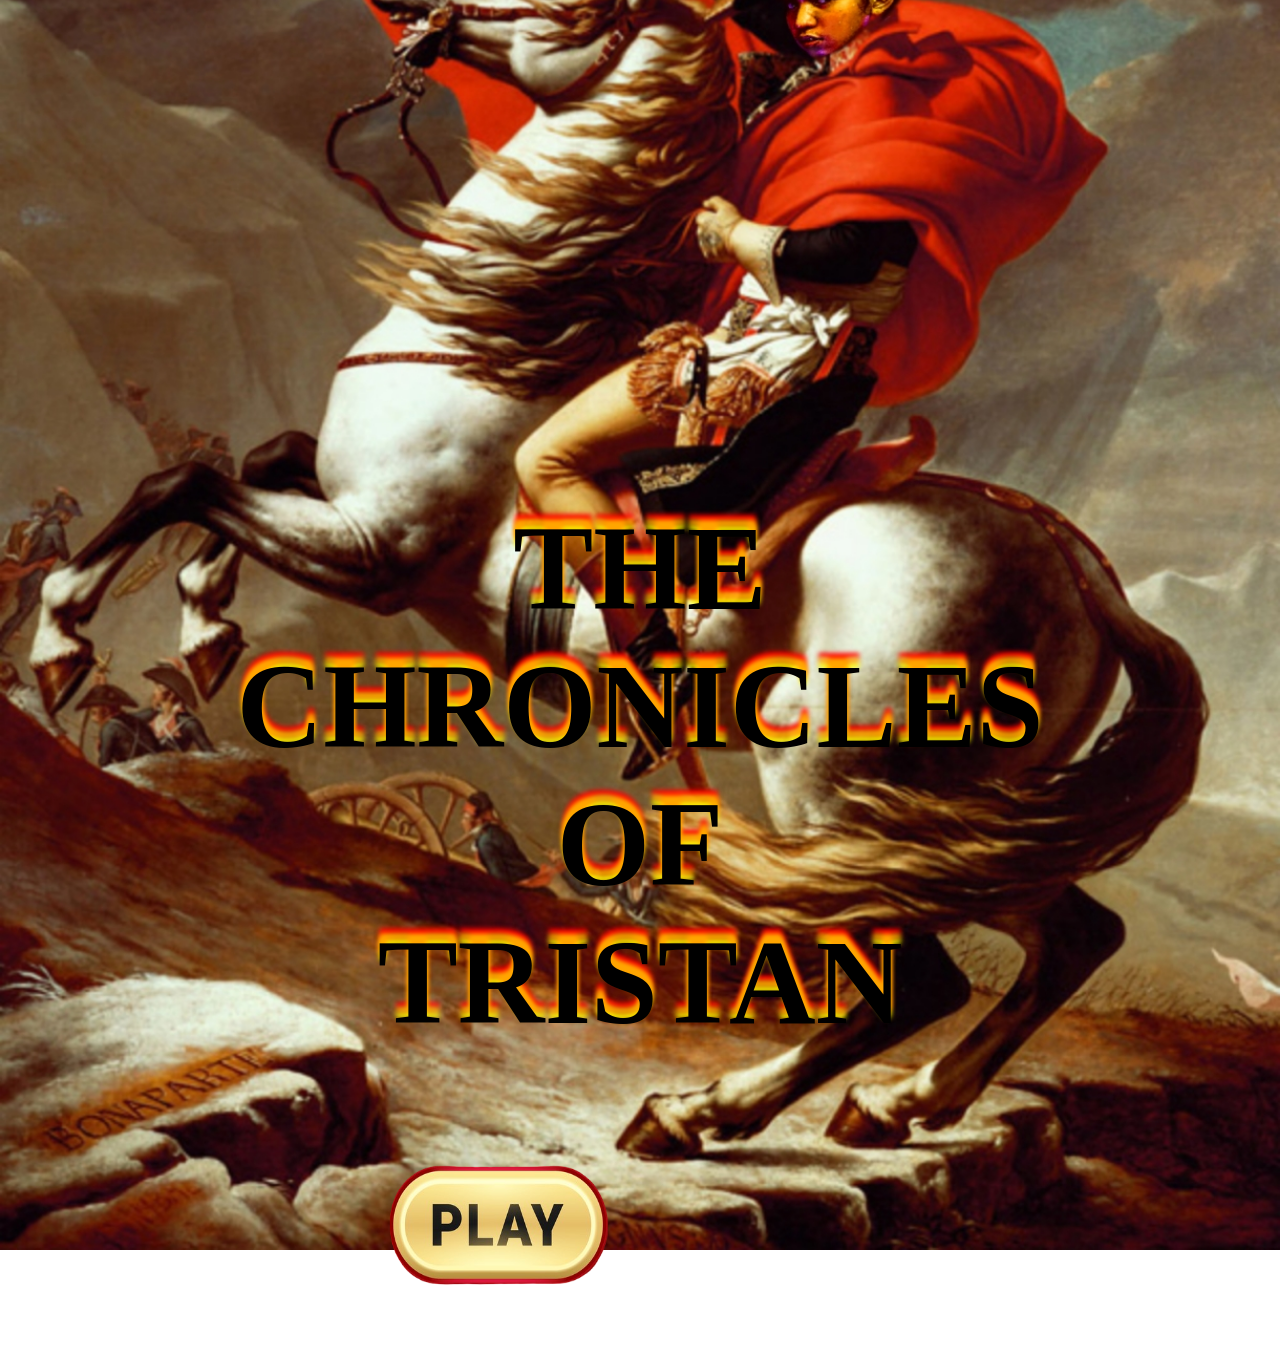
<file: index.html>
<html>
  <head>
    <link rel="stylesheet" href="style.css"
    <body>
    <script src="script.js"></script>
    </body>
  </head>
  
  <header>
    <title>
      The Chronicles of Tristan
    </title>
  </header>
  
  <body id="b1">
    <h1 id="hx">
      THE
      <br>
      CHRONICLES
      <br>
      OF
      <br>
      TRISTAN
    </h1>
    
    <h2>
      <a href="about.html">
        <img src="9.png" height="200px" width="290px">
      </a>
    </h2>
    
  </body>
</html>
</file>
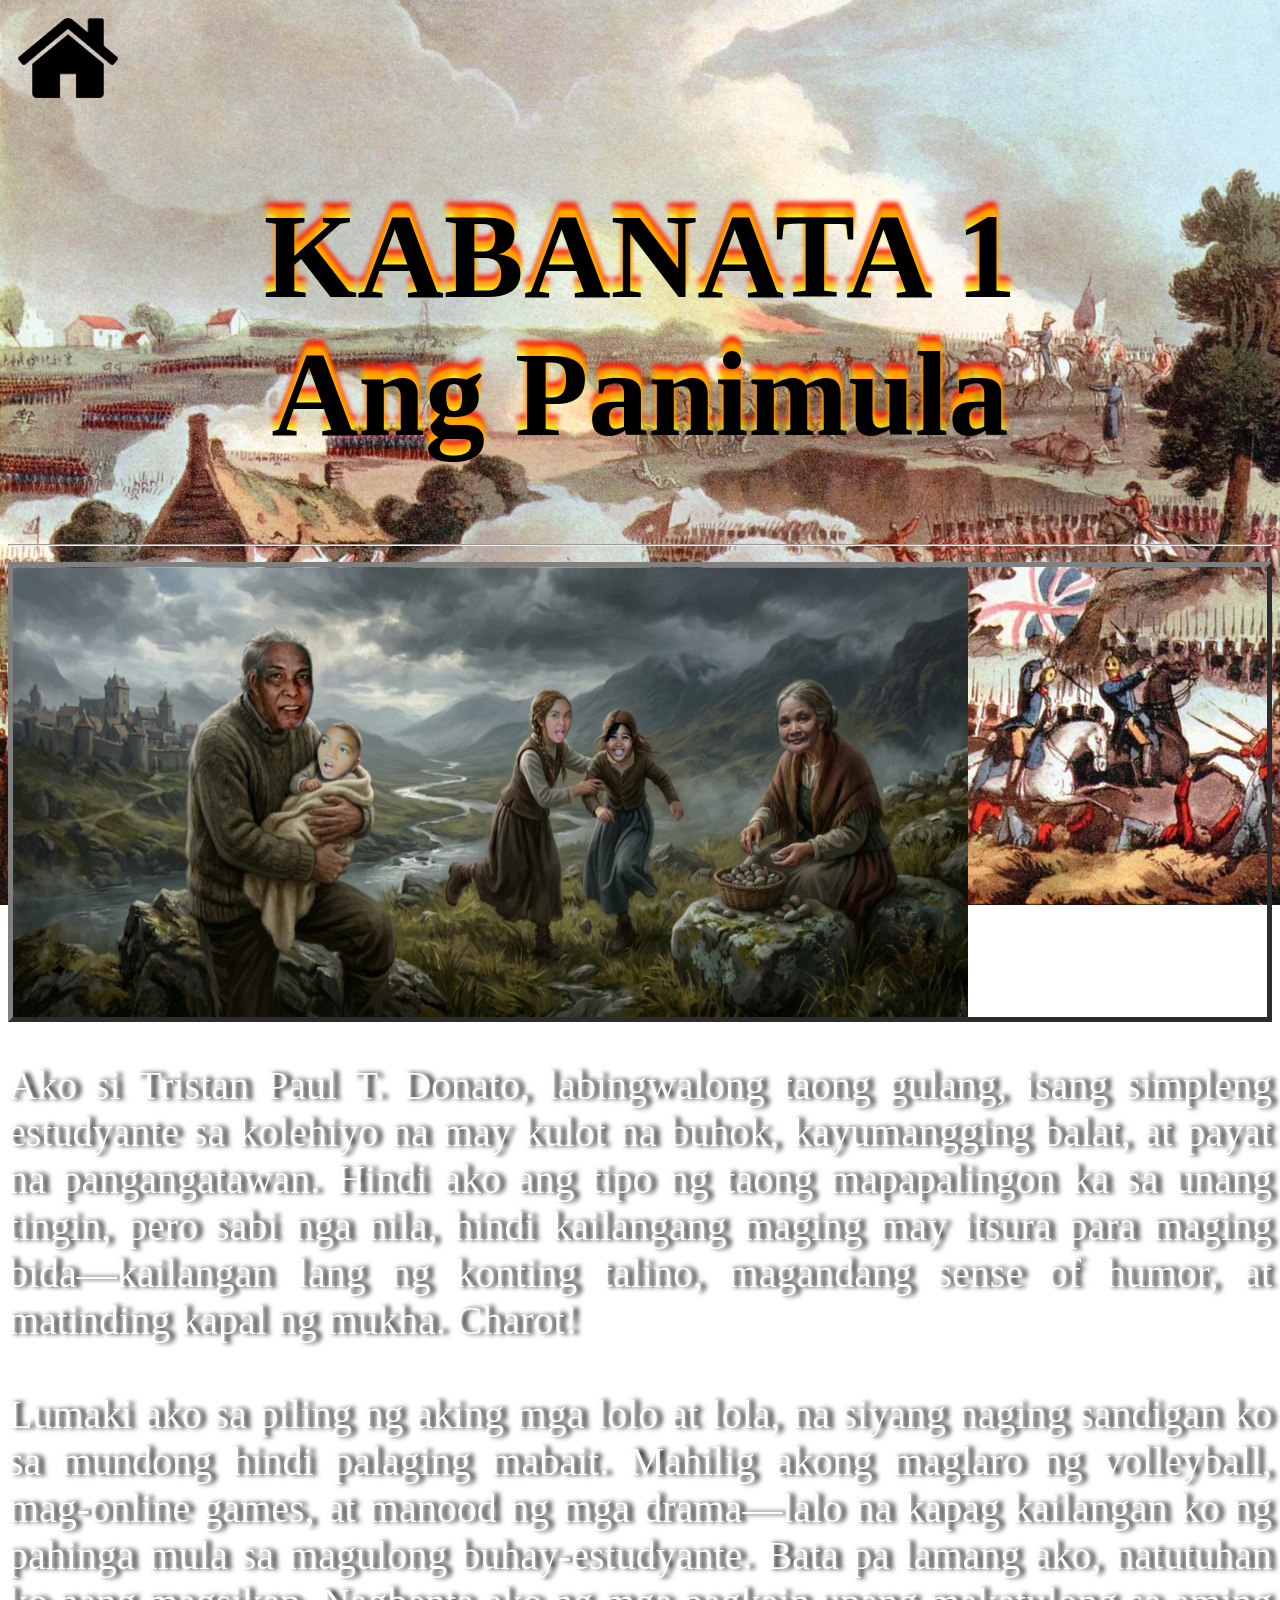
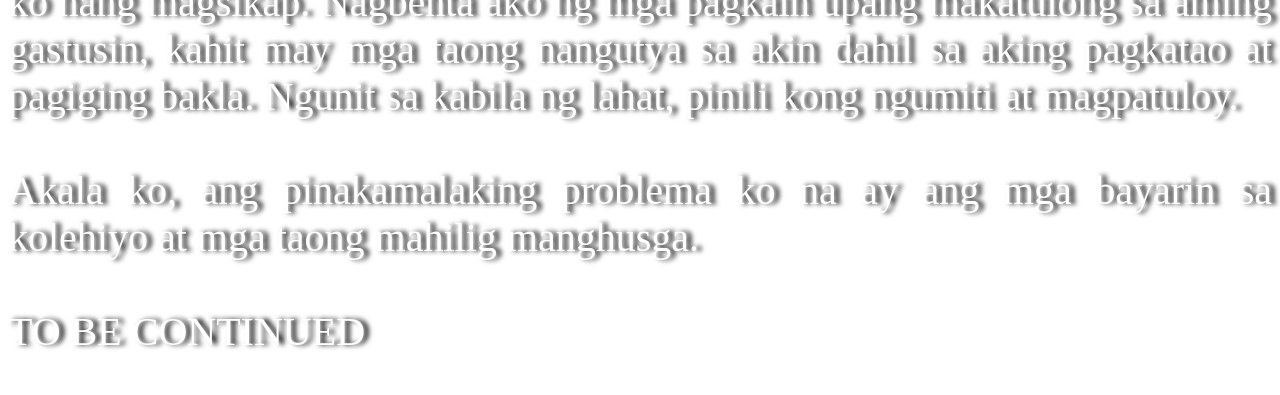
<file: about.html>
<html>
  <head>
    <link rel="stylesheet" href="style.css"
  </head>
  
  <header>
    <title>
      The Chronicles of Tristan
    </title>
  </header>

  <body id="b2">
    <a href="index.html"
    <p id="p0">
    <img src="13.png" height="100px" width="100px">
    </p>
    </a>
    
    <p id="p1">
    <h1 id="hxx">
      KABANATA 1
      <br>
      Ang Panimula
    </h1>
    </p>
    <hr>
    
    <p id="p2">
      <img src="11.png" height="450px" width="954.5"
    </p>

    <p id="p3">
      Ako si Tristan Paul T. Donato, labingwalong taong gulang, isang simpleng estudyante sa kolehiyo na may kulot na buhok, kayumangging balat, at payat na pangangatawan. Hindi ako ang tipo ng taong mapapalingon ka sa unang tingin, pero sabi nga nila, hindi kailangang maging may itsura para maging bida—kailangan lang ng konting talino, magandang sense of humor, at matinding kapal ng mukha. Charot!
      <br>
      <br>
      Lumaki ako sa piling ng aking mga lolo at lola, na siyang naging sandigan ko sa mundong hindi palaging mabait. Mahilig akong maglaro ng volleyball, mag-online games, at manood ng mga drama—lalo na kapag kailangan ko ng pahinga mula sa magulong buhay-estudyante. Bata pa lamang ako, natutuhan ko nang magsikap. Nagbenta ako ng mga pagkain upang makatulong sa aming gastusin, kahit may mga taong nangutya sa akin dahil sa aking pagkatao at pagiging bakla. Ngunit sa kabila ng lahat, pinili kong ngumiti at magpatuloy.
      <br>
      <br>
      Akala ko, ang pinakamalaking problema ko na ay ang mga bayarin sa kolehiyo at mga taong mahilig manghusga.
      <br>
      <br>
      TO BE CONTINUED
    </p>
  </body>
</file>
<file: style.css>
#hx{
  font-family: "Georgia" ;
  text-align: center ;
  margin-top: 500px ;
  font-size: 120px ;
  color: black ;
  text-shadow: 0px -10px 5px orange, 0px -5px 5px yellow, 0px -15px 5px red
}

#hxx{
  font-family: "Georgia" ;
  text-align: center ;
  margin-top: 80px ;
  font-size: 120px ;
  color: black ;
  text-shadow: 0px -10px 5px orange, 0px -5px 5px yellow, 0px -15px 5px red
}
  

h2{
  margin-left: 345px ;
  
}

h6{
  font-family: "Times New Roman" ;
  
}

#b1{
  background-image: url("8.jpg") ;
  background-repeat: no-repeat ;
  background-attachment: fixed ;
  background-position: center ;
  background-size: cover ;
  
}

#b2{
  background-image: url("12.jpg") ;
  background-repeat: no-repeat ;
  background-attachment: fixed ;
  background-position: center ;
  background-size: cover ;
  
}

#p0{
  margin-left: 10px ;
  
}

#p2{
  border-style: outset ;
  border-width: 5px ;
  border-color: grey ;
}

#p3{
  font-family: "Georgia" ;
  font-size: 40px ;
  color: white ;
  text-align: justify ;
  text-shadow: 5px 0px 5px black
}
</file>
